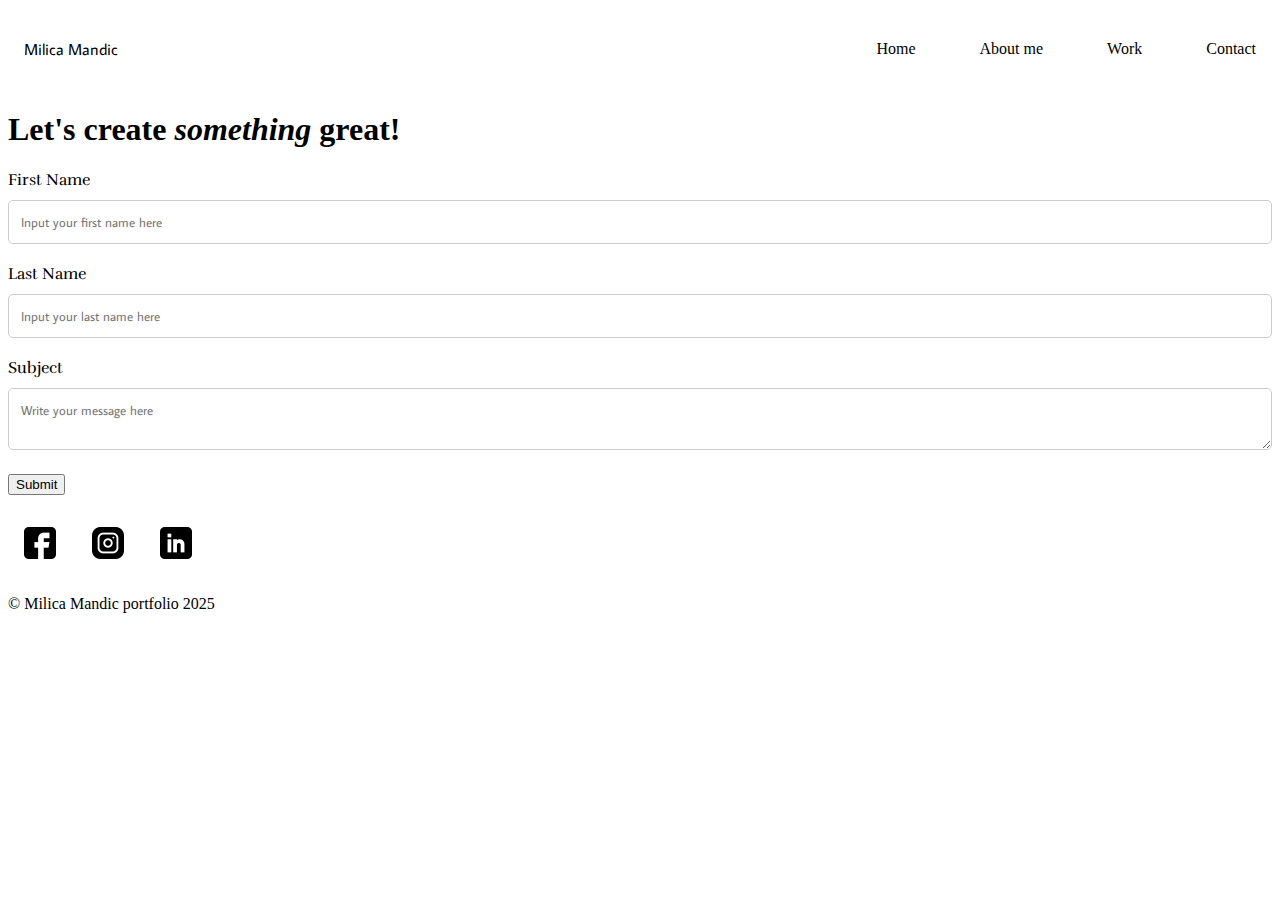
<file: contact.html>
<!DOCTYPE html>
<html lang="en">
  <head>
    <meta charset="UTF-8" />
    <meta name="viewport" content="width=device-width, initial-scale=1.0" />
    <title>Portfolio</title>
    <link rel="stylesheet" href="css/contact.css" />
    <link rel="preconnect" href="https://fonts.googleapis.com" />
    <link rel="preconnect" href="https://fonts.gstatic.com" crossorigin />
    <link
      href="https://fonts.googleapis.com/css2?family=Average+Sans&family=Rufina:wght@400;700&display=swap"
      rel="stylesheet"
    />
  </head>
  <body>
    <header class="header">
      <p>Milica Mandic</p>
      <!--Insert logo here-->
      <nav>
        <ul>
          <a href="index.html"><li>Home</li></a>
          <a href="#"><li>About me</li></a>
          <a href="#"><li>Work</li></a>
          <a href="contact.html"><li>Contact</li></a>
        </ul>
      </nav>
    </header>
    <main>
      <h1>Let's create <em>something</em> great!</h1>
      <!--following 25 lines of code were inspired by: https://www.w3schools.com/howto/howto_css_contact_form.asp-->
      <form action="action_page.php">
        <label for="firstname">First Name</label>
        <input
          type="text"
          name="firstname"
          placeholder="Input your first name here"
        />

        <label for="lastname">Last Name</label>
        <input
          type="text"
          name="lastname"
          placeholder="Input your last name here"
        />

        <label for="subject">Subject</label>
        <textarea
          name="subject"
          placeholder="Write your message here"
        ></textarea>

        <input type="submit" value="Submit" />
      </form>
      <section id="icons">
        <img
          class="icon"
          href="#"
          src="img/facebook.png"
          alt="facebook icon with a link to the page"
        />
        <img
          class="icon"
          href="#"
          src="img/instagram.png"
          alt="instagram icon with a link to the page"
        />
        <img
          class="icon"
          href="#"
          src="img/linkedin.png"
          alt="linkedin icon with a link to the page"
        />
      </section>
    </main>
    <footer>
      <p>© Milica Mandic portfolio 2025</p>
    </footer>
  </body>
</html>
</file>
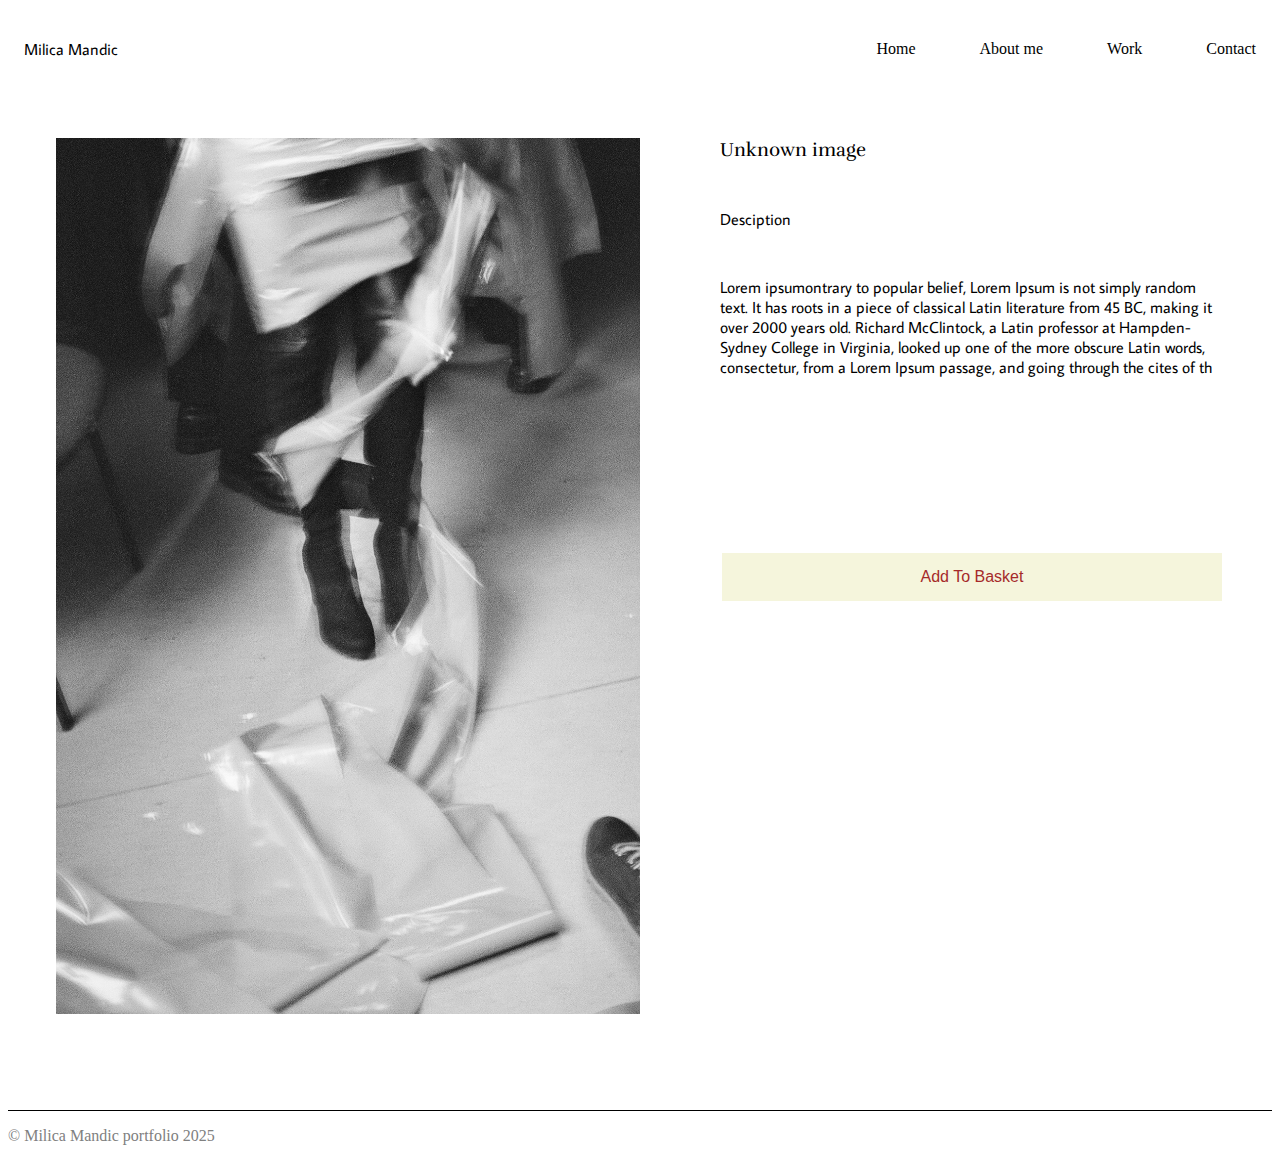
<file: detail.html>
<!DOCTYPE html>
<html lang="en">
  <head>
    <meta charset="UTF-8" />
    <meta name="viewport" content="width=device-width, initial-scale=1.0" />
    <title>Portfolio</title>
    <link rel="stylesheet" href="css/detail.css" />
    <link rel="preconnect" href="https://fonts.googleapis.com" />
    <link rel="preconnect" href="https://fonts.gstatic.com" crossorigin />
    <link
      href="https://fonts.googleapis.com/css2?family=Average+Sans&family=Rufina:wght@400;700&display=swap"
      rel="stylesheet"
    />
  </head>
  <body>
    <header class="header">
      <p>Milica Mandic</p>
      <!--Insert logo here-->
      <nav>
        <ul>
          <a href="index.html"><li>Home</li></a>
          <a href="#"><li>About me</li></a>
          <a href="#"><li>Work</li></a>
          <a href="contact.html"><li>Contact</li></a>
        </ul>
      </nav>
    </header>
    <main>
      <section class="image-product">
        <img
          class="image"
          src="img/grid1.jpg"
          alt="black and white film city image"
        />
        <div class="text-content">
          <h3>Unknown image</h3>
          <p>Desciption</p>
          <p>
            Lorem ipsumontrary to popular belief, Lorem Ipsum is not simply
            random text. It has roots in a piece of classical Latin literature
            from 45 BC, making it over 2000 years old. Richard McClintock, a
            Latin professor at Hampden-Sydney College in Virginia, looked up one
            of the more obscure Latin words, consectetur, from a Lorem Ipsum
            passage, and going through the cites of th
          </p>
          <button type="button">Add To Basket</button>
        </div>
      </section>
    </main>
    <footer class="footer">
      <p>© Milica Mandic portfolio 2025</p>
    </footer>
  </body>
</html>
</file>
<file: css/contact.css>
/*NAVIGATION*/
header {
  display: flex;
  align-items: center;
  padding: 1rem;
  justify-content: space-between; /*positioned */
}
.header p {
  font-family: "Average Sans", serif;
  font-weight: 400;
  font-style: normal;
  margin: 0;
}
ul {
  display: flex;
  list-style: none;
  padding-left: 0;
}
li {
  margin-left: 4rem;
}

a {
  color: black;
  text-decoration: none;
}
a:hover {
  color: gray;
}

/*MAIN*/
input[type="text"],
textarea {
  font-family: "Average Sans", serif;
  width: 100%;
  padding: 12px;
  border: 1px solid #ccc;
  border-radius: 5px;
  box-sizing: border-box;
  margin-top: 10px;
  margin-bottom: 20px;
}

label {
  font-family: "Rufina", serif;
}

input[type="submit"]:hover {
  background-color: gray;
}

.icon {
  width: 2rem;
  padding: 1rem;
  margin-top: 1rem;
}
</file>
<file: css/detail.css>
/*HEADER*/
header {
  display: flex;
  align-items: center;
  padding: 1rem;
  justify-content: space-between;
}

.header p {
  font-family: "Average Sans", serif;
  font-weight: 400;
  font-style: normal;
  margin: 0;
}

ul {
  display: flex;
  list-style: none;
  padding-left: 0;
}

li {
  margin-left: 4rem;
}

a {
  color: black;
  text-decoration: none;
}

a:hover {
  color: gray;
}

@media screen and (max-width: 520px) {
  header,
  ul {
    flex-direction: column;
    align-items: start;
  }
  ul {
    margin-top: 0;
  }
  li {
    margin-left: 0;
    margin-bottom: 1rem;
  }
}

/*MAIN*/
/* PRODUCT SECTION */
.image-product {
  display: flex;
  align-items: flex-start; /* Align the image and text to top */
  padding: 3rem;
  gap: 5rem;
}

.image-product .image {
  width: 50%;
  object-fit: cover;
  height: auto;
}

/* text in a column */
.text-content {
  display: flex;
  flex-direction: column; /* makes h3 and p in a column */
  width: 45%;
}

.text-content h3 {
  margin: 0 0 1rem 0;
  font-family: "Rufina", serif;
  font-weight: 400;
  font-style: normal;
}
.text-content p {
  margin: 0 0 1rem 0; /* Adds space between text elements */
  font-family: "Average Sans";
  margin-top: 2rem;
}
button {
  background-color: beige;
  color: brown;
  border: none;
  padding: 15px 32px;
  text-align: center;
  text-decoration: none;
  cursor: pointer;
  font-size: 16px;
  margin: 4px 2px;
  margin-top: 10rem;
}
button:hover {
  color: beige;
  background-color: brown;
}

@media screen and (max-width: 700px) {
  .image-product {
    flex-direction: column;
    align-items: center;
    text-align: center;
  }

  .image-product .image {
    width: 100%;
  }

  .text-content {
    width: 90%;
  }
  button {
    width: 100%;
  }
}
/*FOOTER*/
footer {
  margin-top: 3rem;
  border-top: 1px solid black;
  align-items: center;
}

.footer p {
  font-size: 1rem;
  color: gray;
}
</file>
